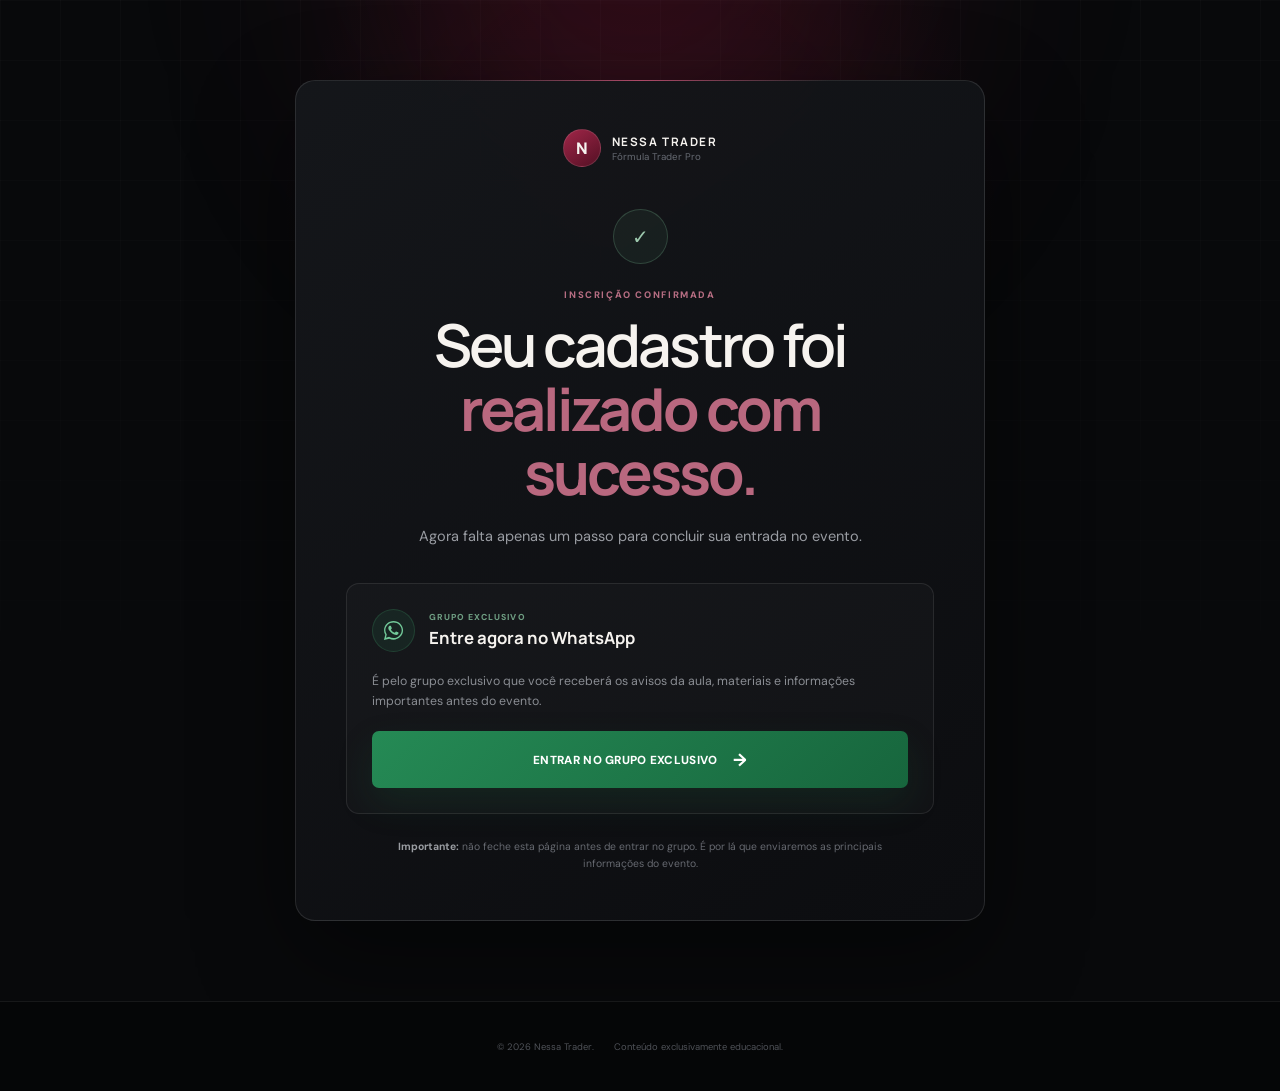
<file: obrigado.html>
<!DOCTYPE html>

<html lang="pt-BR">

<head>

    <meta charset="UTF-8">

    <meta
        name="viewport"
        content="width=device-width, initial-scale=1.0"
    >

    <meta
        name="robots"
        content="noindex, nofollow"
    >

    <meta
        name="theme-color"
        content="#08090b"
    >

    <title>
        Inscrição confirmada | Fórmula Trader Pro
    </title>


    <!-- FAVICON -->

    <link
        rel="icon"
        type="image/png"
        href="./assets/favicon.png?v=5"
    >


    <!-- FONTES -->

    <link
        rel="preconnect"
        href="https://fonts.googleapis.com"
    >

    <link
        rel="preconnect"
        href="https://fonts.gstatic.com"
        crossorigin
    >

    <link
        href="https://fonts.googleapis.com/css2?family=DM+Sans:wght@400;500;600;700&family=Manrope:wght@400;500;600;700;800&display=swap"
        rel="stylesheet"
    >


    <!-- CSS -->

    <link
        rel="stylesheet"
        href="./obrigado.css"
    >

</head>


<body>


    <main class="thank-you-page">


        <div
            class="background-grid"
            aria-hidden="true"
        ></div>


        <div
            class="background-glow"
            aria-hidden="true"
        ></div>



        <section class="thank-you-card">


            <!-- MARCA -->

            <a
                href="./index.html"
                class="brand"
            >

                <div class="brand-icon">

                    N

                </div>


                <div class="brand-text">

                    <strong>
                        NESSA TRADER
                    </strong>

                    <span>
                        Fórmula Trader Pro
                    </span>

                </div>

            </a>



            <!-- CONFIRMAÇÃO -->

            <div class="success-icon">

                ✓

            </div>



            <span class="eyebrow">

                INSCRIÇÃO CONFIRMADA

            </span>



            <h1>

                Seu cadastro foi

                <strong>
                    realizado com sucesso.
                </strong>

            </h1>



            <p class="description">

                Agora falta apenas um passo para concluir
                sua entrada no evento.

            </p>



            <!-- WHATSAPP -->

            <div class="whatsapp-box">


                <div class="whatsapp-heading">


                    <div class="whatsapp-icon">

                        <svg
                            viewBox="0 0 24 24"
                            aria-hidden="true"
                        >

                            <path
                                fill="currentColor"
                                d="M12.04 2C6.58 2 2.14 6.35 2.14 11.72c0 1.71.46 3.38 1.34 4.84L2 22l5.59-1.45a10.05 10.05 0 0 0 4.45 1.02h.01c5.46 0 9.9-4.36 9.9-9.73C21.95 6.36 17.5 2 12.04 2zm0 17.92h-.01a8.38 8.38 0 0 1-4.27-1.16l-.31-.18-3.32.86.89-3.18-.2-.32a8.02 8.02 0 0 1-1.3-4.22c0-4.46 3.82-8.08 8.52-8.08 4.7 0 8.52 3.62 8.52 8.08 0 4.46-3.82 8.2-8.52 8.2zm4.67-6.05c-.26-.13-1.53-.74-1.77-.82-.24-.09-.42-.13-.6.13-.17.26-.68.82-.83.99-.15.17-.31.19-.57.06-.26-.13-1.09-.39-2.08-1.25-.77-.67-1.29-1.49-1.44-1.75-.15-.26-.02-.4.11-.53.12-.11.26-.3.39-.45.13-.15.17-.26.26-.43.09-.17.04-.32-.02-.45-.07-.13-.6-1.42-.82-1.94-.22-.51-.44-.44-.6-.45h-.51c-.17 0-.46.06-.7.32-.24.26-.92.88-.92 2.14 0 1.26.94 2.48 1.07 2.65.13.17 1.85 2.77 4.48 3.88.63.26 1.11.42 1.49.54.63.19 1.2.16 1.65.1.5-.07 1.53-.61 1.75-1.2.22-.59.22-1.1.15-1.2-.07-.11-.24-.17-.5-.3z"
                            />

                        </svg>

                    </div>


                    <div>

                        <span>
                            GRUPO EXCLUSIVO
                        </span>

                        <h2>
                            Entre agora no WhatsApp
                        </h2>

                    </div>


                </div>



                <p>

                    É pelo grupo exclusivo que você receberá
                    os avisos da aula, materiais e informações
                    importantes antes do evento.

                </p>



                <!--
                    IMPORTANTE:

                    TROQUE O LINK ABAIXO PELO
                    LINK REAL DO SEU GRUPO.
                -->

                <a
                    href="https://chat.whatsapp.com/ENAB84r02fE2OSxAvN9cFD"
                    target="_blank"
                    rel="noopener noreferrer"
                    class="whatsapp-button"
                    id="whatsappButton"
                >

                    ENTRAR NO GRUPO EXCLUSIVO

                    <span>
                        →
                    </span>

                </a>


            </div>



            <p class="important-note">

                <strong>Importante:</strong>

                não feche esta página antes de entrar
                no grupo. É por lá que enviaremos as
                principais informações do evento.

            </p>


        </section>


    </main>



    <footer>

        <p>

            © <span id="currentYear"></span>
            Nessa Trader.

        </p>

        <p>

            Conteúdo exclusivamente educacional.

        </p>

    </footer>



    <script>

        document.getElementById(
            "currentYear"
        ).textContent =
            new Date().getFullYear();



        /*
        ================================================
        META PIXEL

        Se o Meta Pixel estiver instalado nesta página,
        podemos registrar que o cadastro foi concluído.
        ================================================
        */

        if (
            typeof window.fbq === "function"
        ) {

            window.fbq(
                "track",
                "CompleteRegistration"
            );

        }

    </script>


</body>

</html>
</file>
<file: obrigado.css>
/* =========================================================
   RESET
========================================================= */

*,
*::before,
*::after {

    box-sizing: border-box;

    margin: 0;

    padding: 0;

}


html {

    min-height: 100%;

}


body {

    min-height: 100vh;

    background: #08090b;

    color: #f6f3ef;

    font-family:
        "DM Sans",
        sans-serif;

    -webkit-font-smoothing:
        antialiased;

}


a {

    color: inherit;

    text-decoration: none;

}



/* =========================================================
   PÁGINA
========================================================= */

.thank-you-page {

    position: relative;

    min-height:
        calc(100vh - 90px);

    display: flex;

    align-items: center;

    justify-content: center;

    overflow: hidden;

    padding:

        80px
        20px;

    background:

        radial-gradient(
            circle at 50% 20%,
            rgba(126, 26, 56, 0.16),
            transparent 35%
        ),

        #08090b;

}



/* =========================================================
   FUNDO
========================================================= */

.background-grid {

    position: absolute;

    inset: 0;

    background-image:

        linear-gradient(
            rgba(255, 255, 255, 0.018) 1px,
            transparent 1px
        ),

        linear-gradient(
            90deg,
            rgba(255, 255, 255, 0.018) 1px,
            transparent 1px
        );

    background-size:
        60px 60px;

    mask-image:

        linear-gradient(
            to bottom,
            black,
            transparent 90%
        );

}


.background-glow {

    position: absolute;

    width: 500px;

    height: 500px;

    top: -300px;

    left: 50%;

    transform:
        translateX(-50%);

    border-radius: 50%;

    background:
        rgba(144, 25, 58, 0.25);

    filter:
        blur(120px);

}



/* =========================================================
   CARD
========================================================= */

.thank-you-card {

    position: relative;

    z-index: 5;

    width: min(
        100%,
        690px
    );

    padding:

        48px
        50px;

    text-align: center;

    background:

        linear-gradient(
            145deg,
            rgba(21, 23, 27, 0.97),
            rgba(12, 13, 16, 0.99)
        );

    border:

        1px solid
        rgba(255, 255, 255, 0.11);

    border-radius:
        20px;

    box-shadow:

        0
        35px
        100px
        rgba(0, 0, 0, 0.45);

}


.thank-you-card::before {

    content: "";

    position: absolute;

    width: 55%;

    height: 1px;

    top: -1px;

    left: 22.5%;

    background:

        linear-gradient(
            90deg,
            transparent,
            #ad4967,
            transparent
        );

}



/* =========================================================
   BRAND
========================================================= */

.brand {

    display: inline-flex;

    align-items: center;

    gap: 11px;

    margin-bottom: 42px;

    text-align: left;

}


.brand-icon {

    width: 38px;

    height: 38px;

    display: grid;

    place-items: center;

    border-radius: 50%;

    background:

        linear-gradient(
            145deg,
            #a02648,
            #541024
        );

    border:

        1px solid
        rgba(255, 255, 255, 0.12);

    font-family:
        "Manrope",
        sans-serif;

    font-weight: 800;

}


.brand-text {

    display: flex;

    flex-direction: column;

}


.brand-text strong {

    font-family:
        "Manrope",
        sans-serif;

    font-size:
        0.73rem;

    letter-spacing:
        0.13em;

}


.brand-text span {

    color:
        #666a72;

    font-size:
        0.61rem;

}



/* =========================================================
   SUCCESS
========================================================= */

.success-icon {

    width: 55px;

    height: 55px;

    margin:

        0
        auto
        25px;

    display: grid;

    place-items: center;

    border-radius: 50%;

    background:
        rgba(91, 158, 118, 0.09);

    border:

        1px solid
        rgba(120, 185, 145, 0.25);

    color:
        #9dc9ae;

    font-size:
        1.25rem;

}


.eyebrow {

    display: block;

    margin-bottom:
        12px;

    color:
        #b66d82;

    font-size:
        0.59rem;

    font-weight: 800;

    letter-spacing:
        0.17em;

}


h1 {

    max-width:
        570px;

    margin-inline:
        auto;

    font-family:
        "Manrope",
        sans-serif;

    font-size:

        clamp(
            2.2rem,
            5vw,
            3.7rem
        );

    line-height:
        1.08;

    letter-spacing:
        -0.05em;

    font-weight:
        600;

}


h1 strong {

    display: block;

    color:
        #b9687f;

}


.description {

    max-width:
        460px;

    margin:

        20px
        auto
        34px;

    color:
        #999ca2;

    font-size:
        0.91rem;

    line-height:
        1.65;

}



/* =========================================================
   WHATSAPP BOX
========================================================= */

.whatsapp-box {

    padding:
        25px;

    text-align:
        left;

    background:
        rgba(255, 255, 255, 0.025);

    border:

        1px solid
        rgba(255, 255, 255, 0.09);

    border-radius:
        13px;

}


.whatsapp-heading {

    display: flex;

    align-items: center;

    gap: 14px;

}


.whatsapp-icon {

    width: 43px;

    height: 43px;

    flex-shrink: 0;

    display: grid;

    place-items: center;

    border-radius:
        50%;

    background:
        rgba(55, 170, 105, 0.1);

    border:

        1px solid
        rgba(73, 189, 122, 0.18);

    color:
        #72c999;

}


.whatsapp-icon svg {

    width:
        23px;

    height:
        23px;

}


.whatsapp-heading span {

    display: block;

    margin-bottom:
        3px;

    color:
        #6f9f83;

    font-size:
        0.54rem;

    font-weight:
        800;

    letter-spacing:
        0.12em;

}


.whatsapp-heading h2 {

    font-family:
        "Manrope",
        sans-serif;

    font-size:
        1.05rem;

}


.whatsapp-box > p {

    margin:

        20px
        0;

    color:
        #8a8d93;

    font-size:
        0.77rem;

    line-height:
        1.6;

}



/* =========================================================
   WHATSAPP BUTTON
========================================================= */

.whatsapp-button {

    min-height:
        57px;

    width:
        100%;

    display:
        flex;

    align-items:
        center;

    justify-content:
        center;

    gap:
        15px;

    padding:

        0
        20px;

    border-radius:
        7px;

    background:

        linear-gradient(
            135deg,
            #258a55,
            #17663d
        );

    color:
        white;

    font-size:
        0.73rem;

    font-weight:
        800;

    letter-spacing:
        0.025em;

    box-shadow:

        0
        15px
        35px
        rgba(20, 104, 59, 0.18);

    transition:
        0.3s;

}


.whatsapp-button:hover {

    transform:
        translateY(-2px);

    background:

        linear-gradient(
            135deg,
            #2d9c62,
            #197348
        );

    box-shadow:

        0
        18px
        45px
        rgba(20, 104, 59, 0.28);

}


.whatsapp-button span {

    font-size:
        1.1rem;

}



/* =========================================================
   NOTA
========================================================= */

.important-note {

    max-width:
        540px;

    margin:

        25px
        auto
        0;

    color:
        #666970;

    font-size:
        0.65rem;

    line-height:
        1.6;

}


.important-note strong {

    color:
        #9a9da2;

}



/* =========================================================
   FOOTER
========================================================= */

footer {

    min-height:
        90px;

    display: flex;

    align-items: center;

    justify-content: center;

    flex-wrap:
        wrap;

    gap:
        20px;

    padding:
        20px;

    border-top:

        1px solid
        rgba(255, 255, 255, 0.07);

    background:
        #050607;

    color:
        #4f5258;

    font-size:
        0.59rem;

}



/* =========================================================
   MOBILE
========================================================= */

@media
(max-width: 600px) {


    .thank-you-page {

        align-items:
            flex-start;

        padding:

            30px
            15px
            50px;

    }


    .thank-you-card {

        padding:

            35px
            20px;

        border-radius:
            15px;

    }


    .brand {

        margin-bottom:
            32px;

    }


    h1 {

        font-size:
            2.45rem;

    }


    .description {

        margin-bottom:
            28px;

    }


    .whatsapp-box {

        padding:
            20px 17px;

    }


    .whatsapp-button {

        font-size:
            0.68rem;

    }


}
</file>
